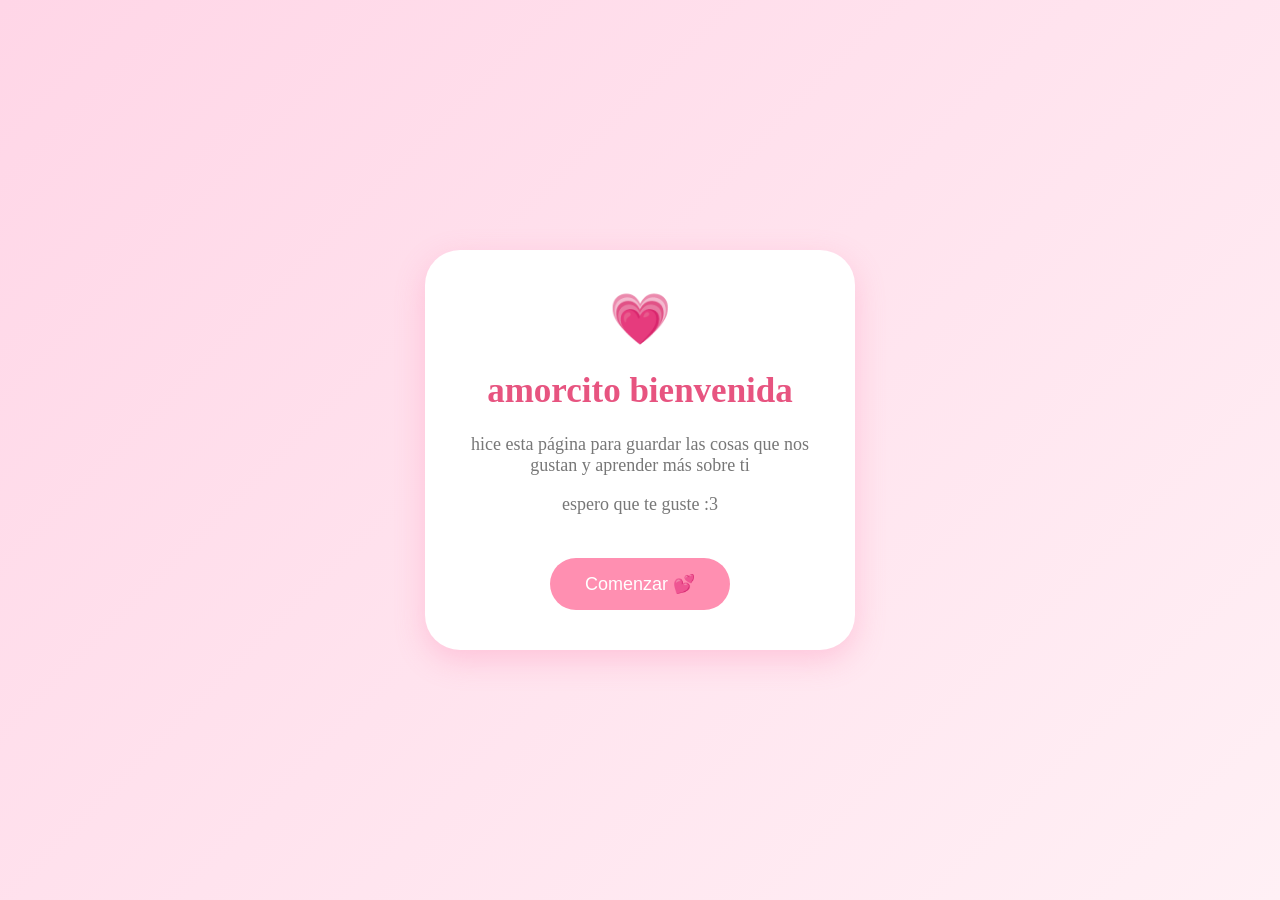
<file: index.html>
<!DOCTYPE html>
<html lang="es">

<head>

<meta charset="UTF-8">

<meta name="viewport" content="width=device-width, initial-scale=1.0">

<title>para conocernos mejor <3 </title>

<link rel="stylesheet" href="style.css">

</head>


<body>


<div class="tarjeta">


    <div class="corazon">
        💗
    </div>


    <h1>
        amorcito bienvenida
    </h1>


    <p>
        hice esta página para guardar las cosas que nos gustan y aprender más sobre ti
    </p>


    <p>
        espero que te guste :3
    </p>


    <a href="pregunta1.html">

        <button>
            Comenzar 💕
        </button>

    </a>


</div>



</body>


</html>
</file>
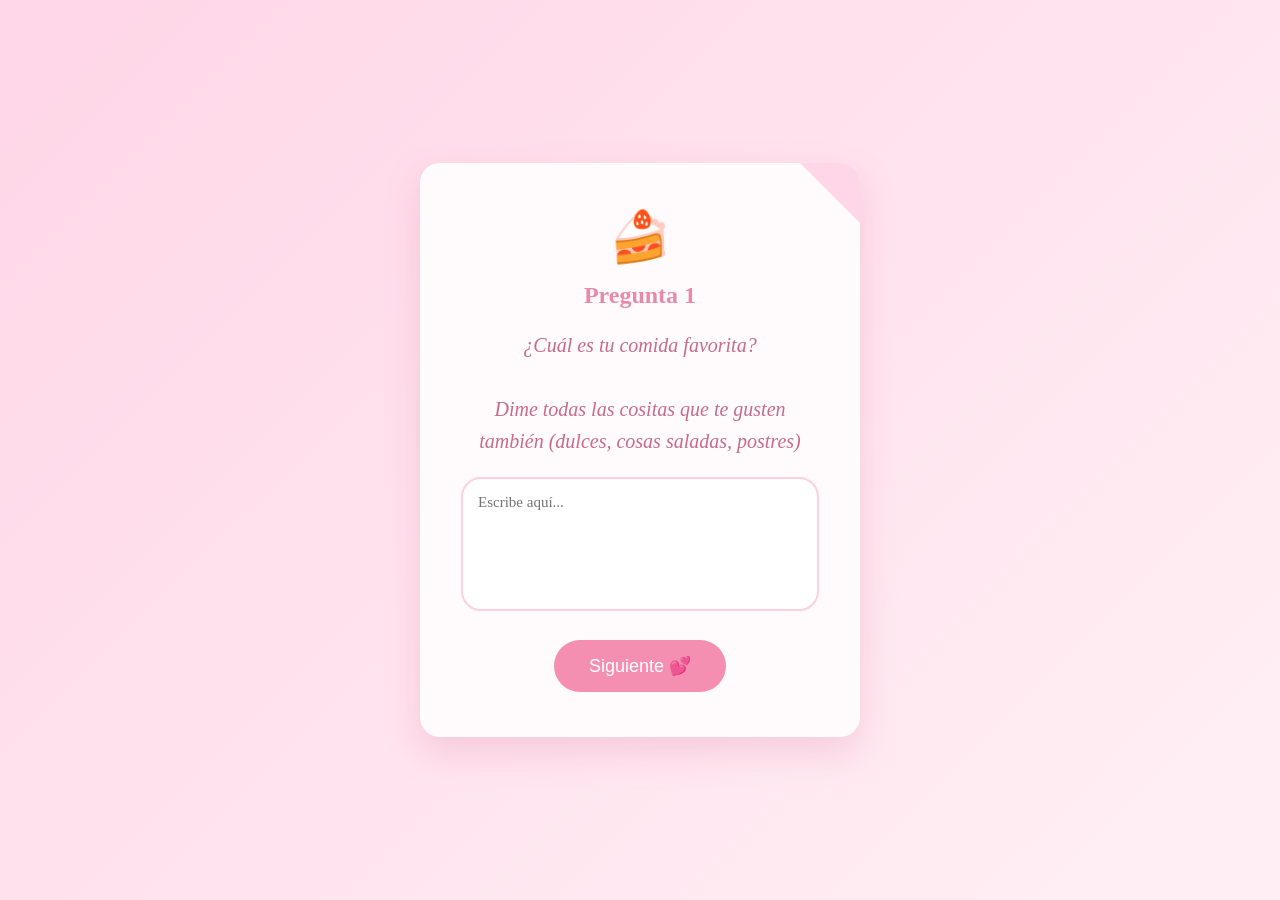
<file: pregunta1.html>
<!DOCTYPE html>
<html lang="es">

<head>

<meta charset="UTF-8">

<title>Pregunta 1 </title>

<link rel="stylesheet" href="style.css">

</head>


<body data-pregunta="1">


<div class="carta">


    <div class="sello">
        🍰
    </div>


    <h1 class="numero-pregunta">
        Pregunta 1 
    </h1>


    <p class="pregunta-texto">
        ¿Cuál es tu comida favorita?
        <br><br>
        Dime todas las cositas que te gusten también (dulces, cosas saladas, postres)
    </p>


    <textarea id="respuesta" placeholder="Escribe aquí..."></textarea>


    <br>


    <button onclick="siguientePregunta('pregunta2.html')">
        Siguiente 💕
    </button>


</div>


<script src="script.js"></script>

</body>

</html>
</file>
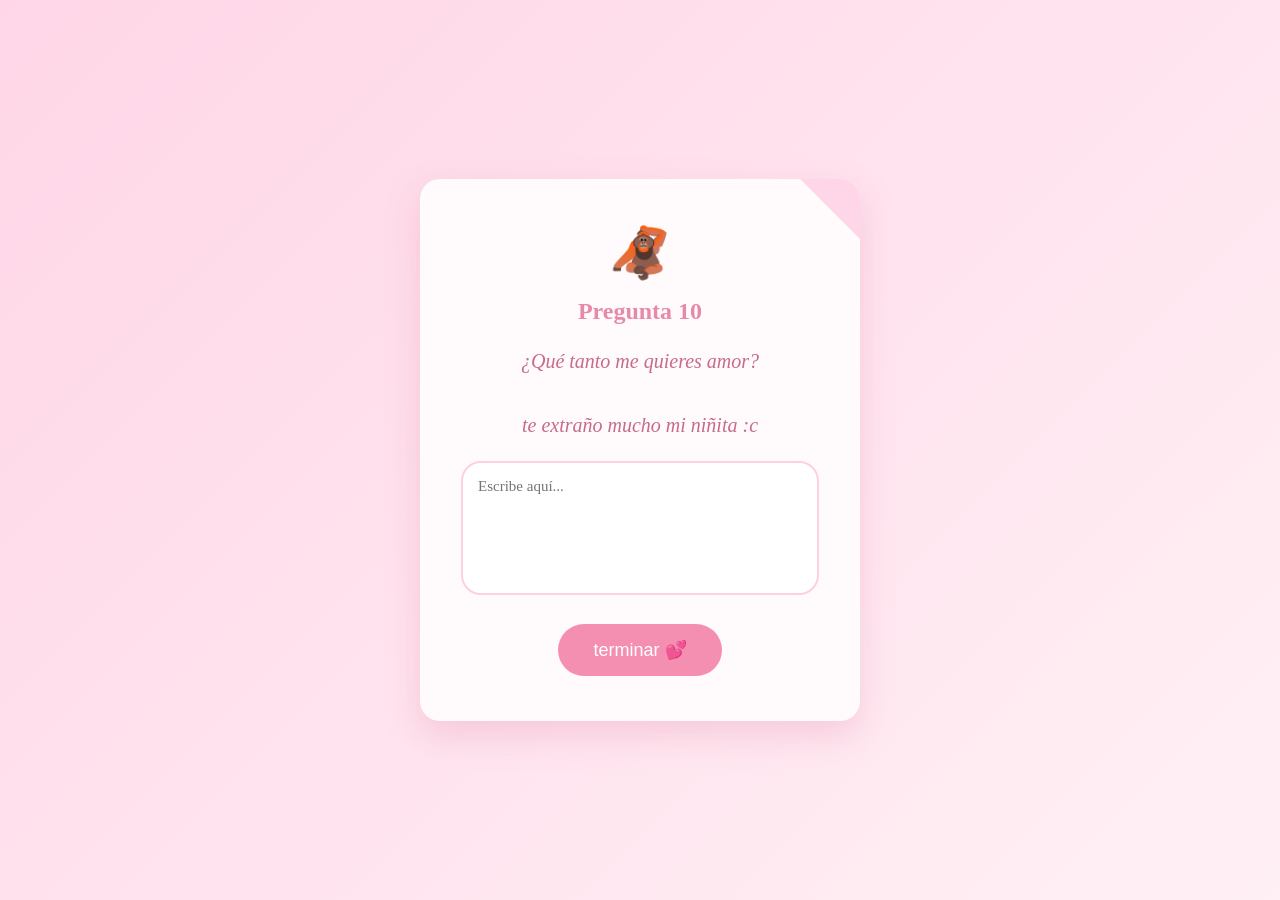
<file: pregunta10.html>
<!DOCTYPE html>
<html lang="es">

<head>

<meta charset="UTF-8">

<title>Pregunta 10</title>

<link rel="stylesheet" href="style.css">

</head>


<body data-pregunta="10">


<div class="carta">


    <div class="sello">
        🦧
    </div>


    <h1 class="numero-pregunta">
        Pregunta 10
    </h1>


    <p class="pregunta-texto">
        ¿Qué tanto me quieres amor?
        <br><br>
        te extraño mucho mi niñita :c
    </p>


    <textarea id="respuesta" placeholder="Escribe aquí..."></textarea>


    <br>


    <button onclick="siguientePregunta('final.html')">
        terminar 💕
    </button>


</div>


<script src="script.js"></script>

</body>

</html>
</file>
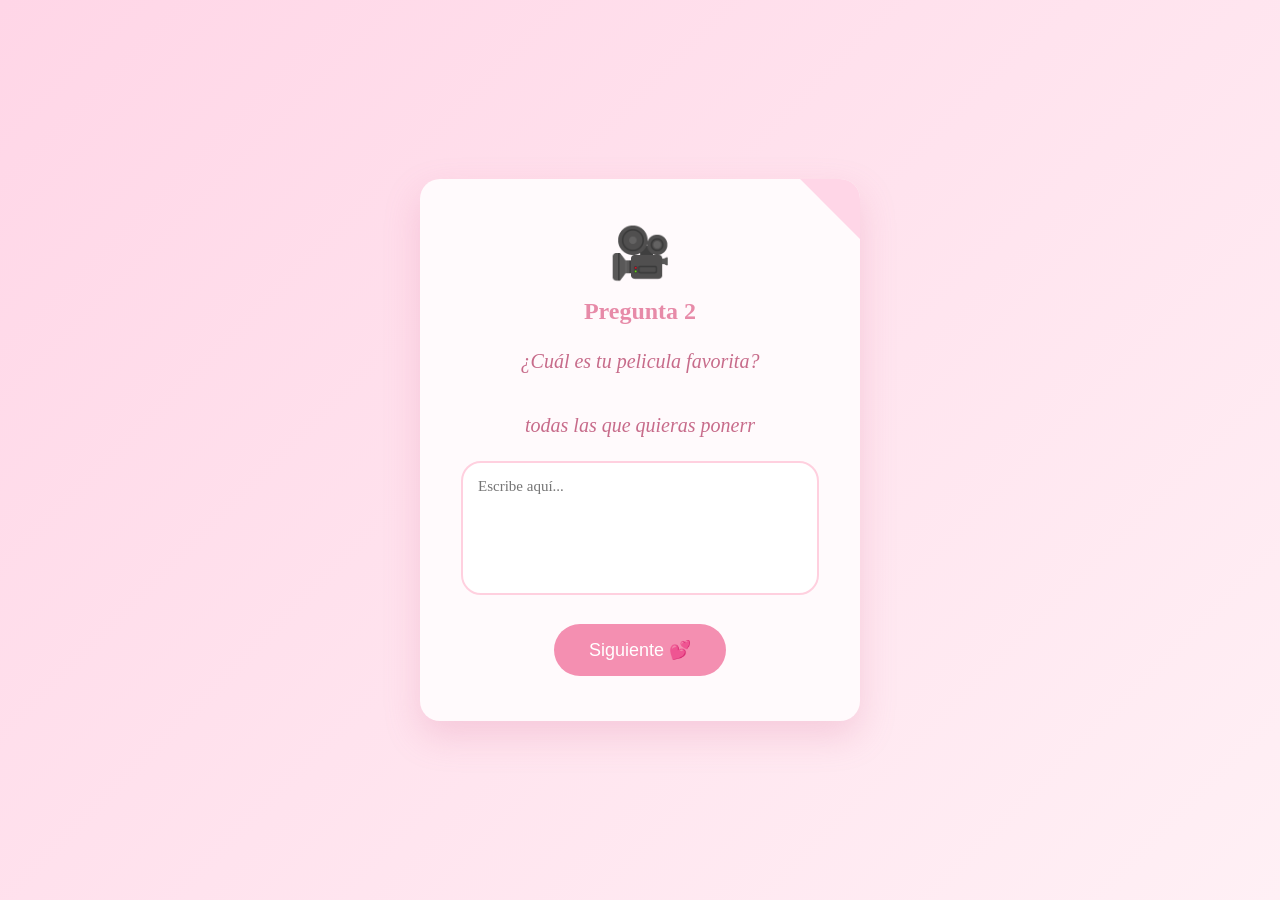
<file: pregunta2.html>
<!DOCTYPE html>
<html lang="es">

<head>

<meta charset="UTF-8">

<title>Pregunta 2 </title>

<link rel="stylesheet" href="style.css">

</head>


<body data-pregunta="2">


<div class="carta">


    <div class="sello">
        🎥
    </div>


    <h1 class="numero-pregunta">
        Pregunta 2
    </h1>


    <p class="pregunta-texto">
        ¿Cuál es tu pelicula favorita?
        <br><br>
        todas las que quieras ponerr
    </p>


    <textarea id="respuesta" placeholder="Escribe aquí..."></textarea>


    <br>


    <button onclick="siguientePregunta('pregunta3.html')">
        Siguiente 💕
    </button>


</div>


<script src="script.js"></script>

</body>

</html>
</file>
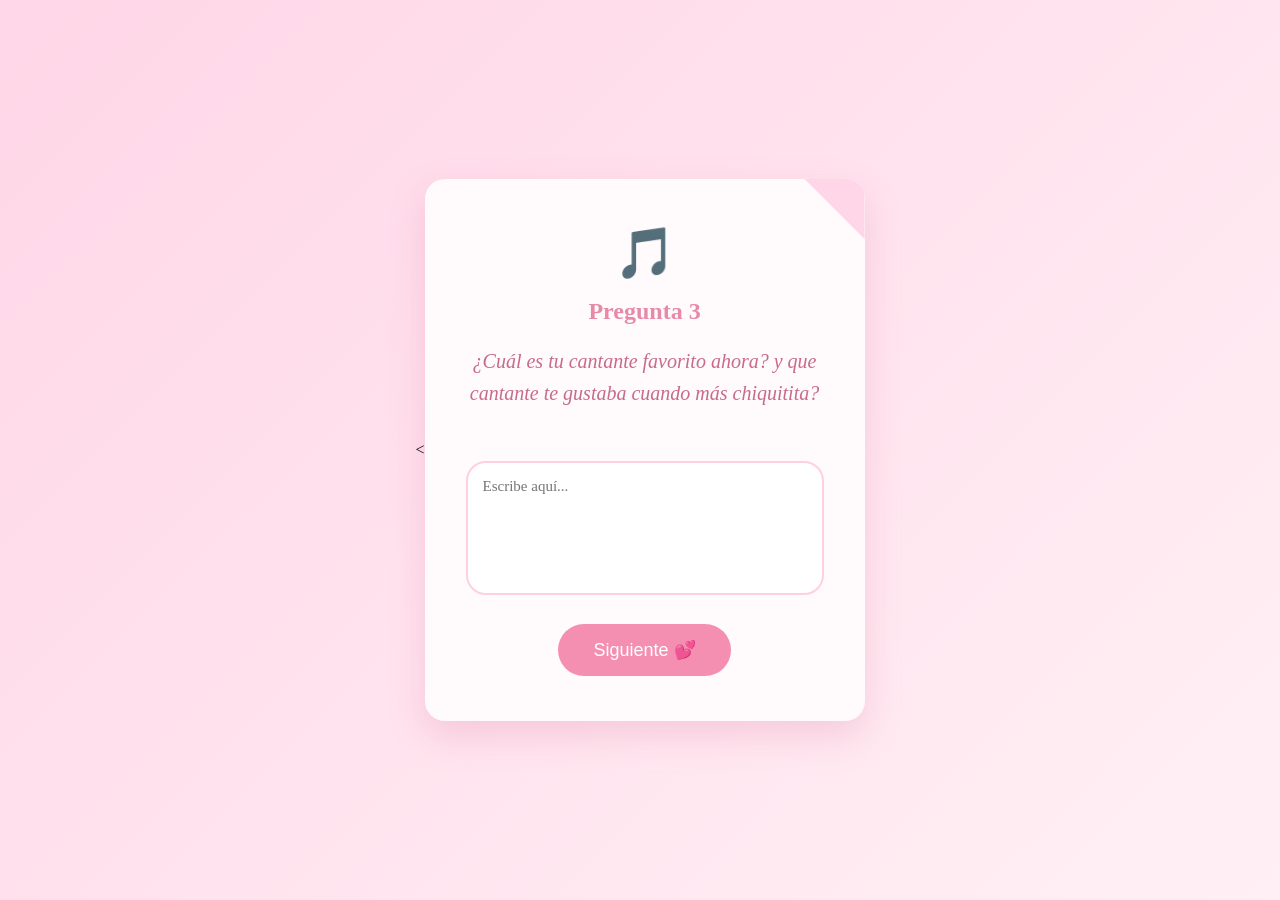
<file: pregunta3.html>
<!DOCTYPE html>
<html lang="es">

<head>

<meta charset="UTF-8">

<title>Pregunta 3 </title>

<link rel="stylesheet" href="style.css">

</head>


<<body data-pregunta="3">


<div class="carta">


    <div class="sello">
        🎵
    </div>


    <h1 class="numero-pregunta">
        Pregunta 3
    </h1>


    <p class="pregunta-texto">
        ¿Cuál es tu cantante favorito ahora? y que cantante te gustaba cuando más chiquitita?
        <br><br>
        
    </p>


    <textarea id="respuesta" placeholder="Escribe aquí..."></textarea>


    <br>


    <button onclick="siguientePregunta('pregunta4.html')">
        Siguiente 💕
    </button>


</div>


<script src="script.js"></script>

</body>

</html>
</file>
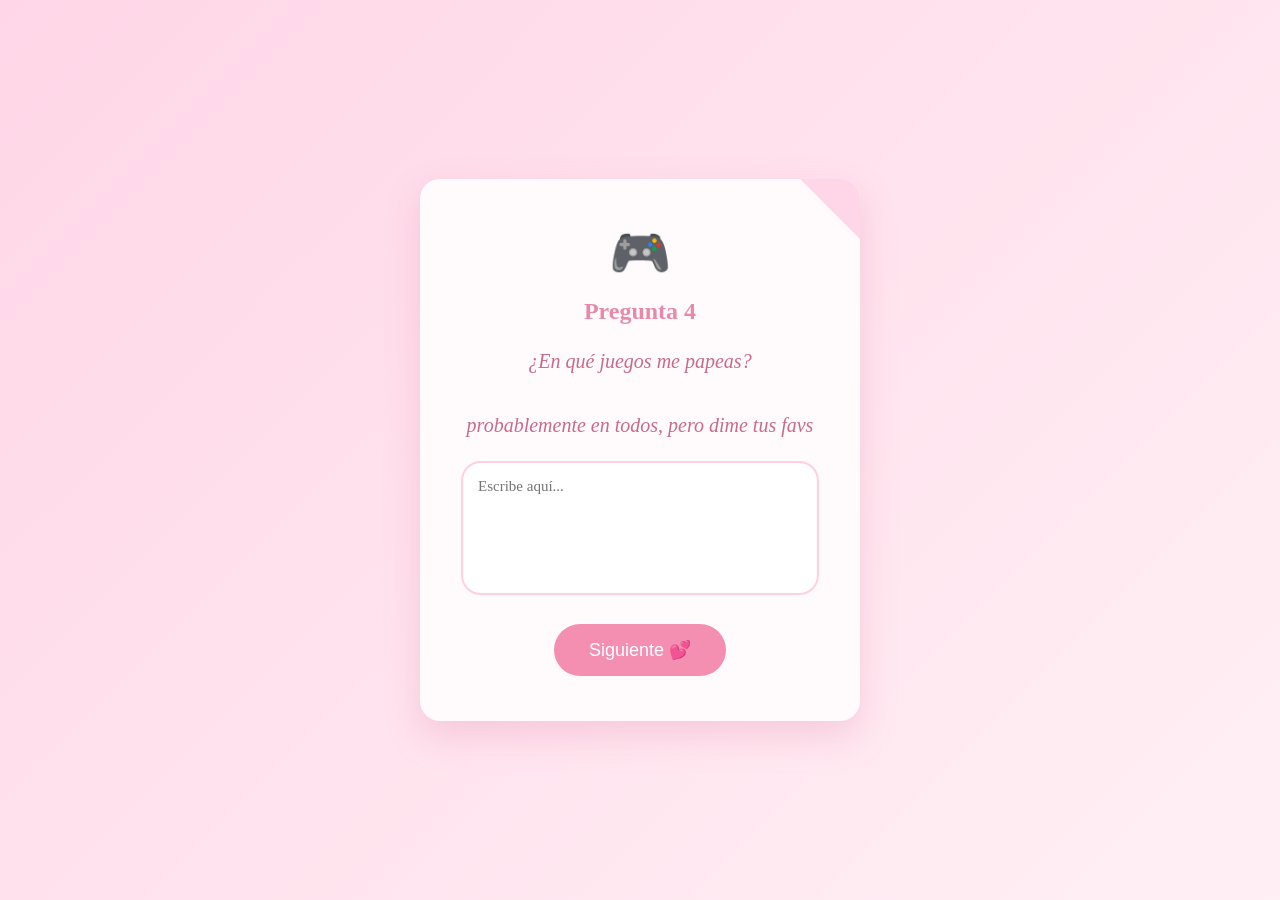
<file: pregunta4.html>
<!DOCTYPE html>
<html lang="es">

<head>

<meta charset="UTF-8">

<title>Pregunta 4</title>

<link rel="stylesheet" href="style.css">

</head>


<body data-pregunta="4">


<div class="carta">


    <div class="sello">
        🎮
    </div>


    <h1 class="numero-pregunta">
        Pregunta 4
    </h1>


    <p class="pregunta-texto">
       ¿En qué juegos me papeas?
        <br><br>
        probablemente en todos, pero dime tus favs 
    </p>


    <textarea id="respuesta" placeholder="Escribe aquí..."></textarea>


    <br>


    <button onclick="siguientePregunta('pregunta5.html')">
        Siguiente 💕
    </button>


</div>


<script src="script.js"></script>

</body>

</html>
</html>
</file>
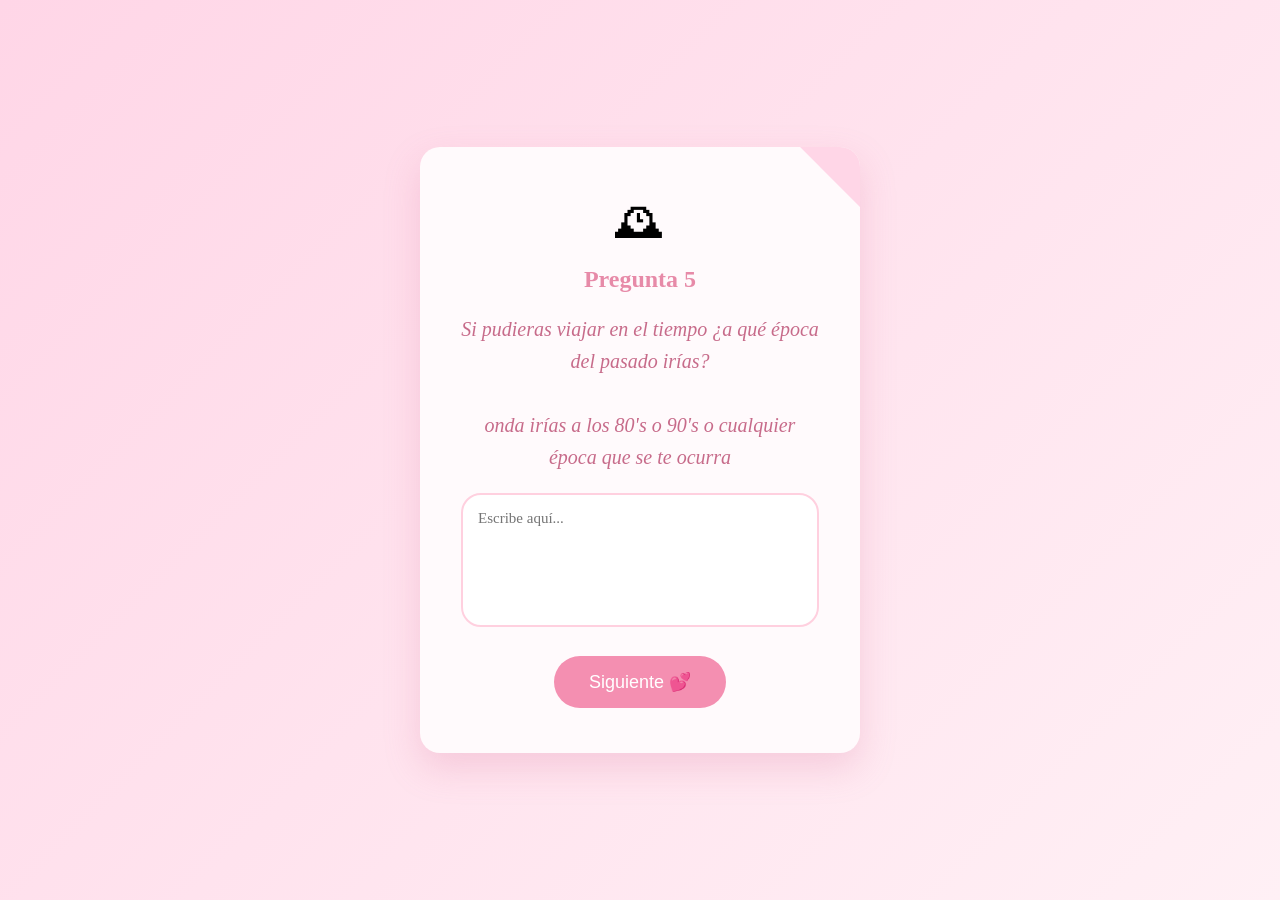
<file: pregunta5.html>
<!DOCTYPE html>
<html lang="es">

<head>

<meta charset="UTF-8">

<title>Pregunta 5</title>

<link rel="stylesheet" href="style.css">

</head>


<body data-pregunta="5">


<div class="carta">


    <div class="sello">
        🕰
    </div>


    <h1 class="numero-pregunta">
        Pregunta 5 
    </h1>


    <p class="pregunta-texto">
        Si pudieras viajar en el tiempo ¿a qué época del pasado irías?
        <br><br>
        onda irías a los 80's o 90's o cualquier época que se te ocurra
    </p>


    <textarea id="respuesta" placeholder="Escribe aquí..."></textarea>


    <br>


    <button onclick="siguientePregunta('pregunta6.html')">
        Siguiente 💕
    </button>


</div>


<script src="script.js"></script>

</body>

</html>
</file>
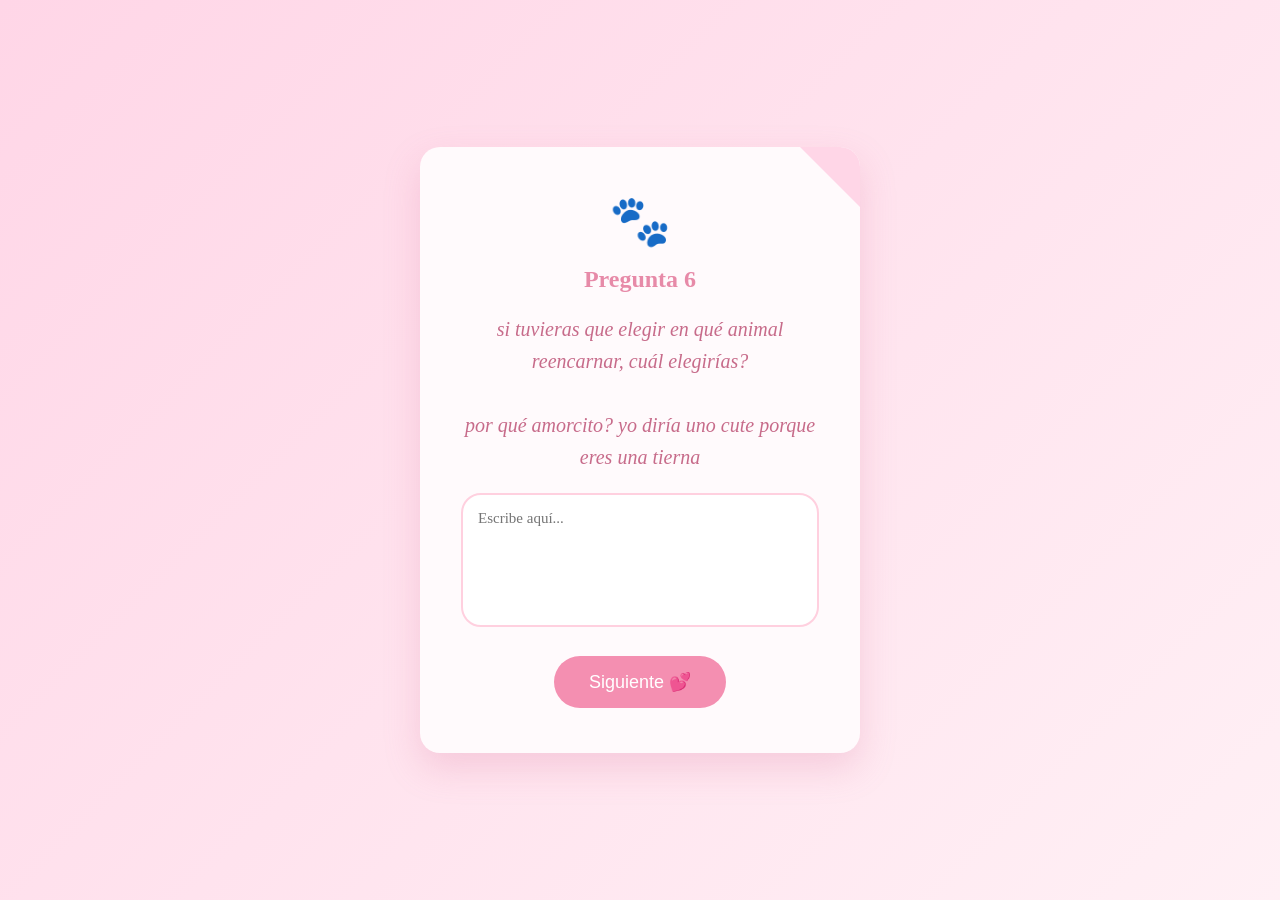
<file: pregunta6.html>
<!DOCTYPE html>
<html lang="es">

<head>

<meta charset="UTF-8">

<title>Pregunta 6</title>

<link rel="stylesheet" href="style.css">

</head>


<body data-pregunta="6">


<div class="carta">


    <div class="sello">
        🐾
    </div>


    <h1 class="numero-pregunta">
        Pregunta 6 
    </h1>


    <p class="pregunta-texto">
        si tuvieras que elegir en qué animal reencarnar, cuál elegirías?
        <br><br>
        por qué amorcito? yo diría uno cute porque eres una tierna
    </p>


    <textarea id="respuesta" placeholder="Escribe aquí..."></textarea>


    <br>


    <button onclick="siguientePregunta('pregunta7.html')">
        Siguiente 💕
    </button>


</div>


<script src="script.js"></script>

</body>

</html>
</file>
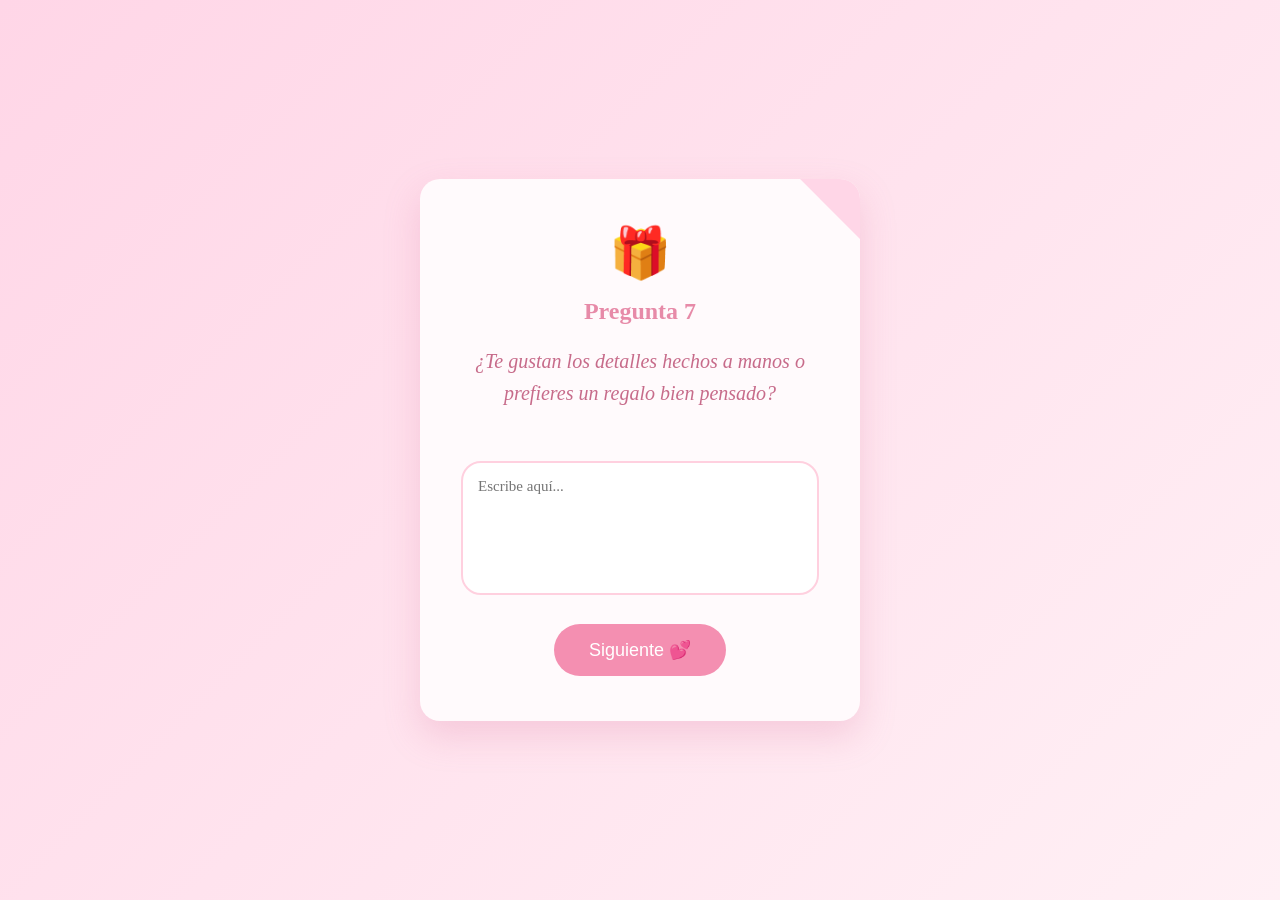
<file: pregunta7.html>
<!DOCTYPE html>
<html lang="es">

<head>

<meta charset="UTF-8">

<title>Pregunta 7</title>

<link rel="stylesheet" href="style.css">

</head>


<body data-pregunta="7">


<div class="carta">


    <div class="sello">
        🎁
    </div>


    <h1 class="numero-pregunta">
        Pregunta 7
    </h1>


    <p class="pregunta-texto">
        ¿Te gustan los detalles hechos a manos o prefieres un regalo bien pensado?
        <br><br>
        
    </p>


    <textarea id="respuesta" placeholder="Escribe aquí..."></textarea>


    <br>


    <button onclick="siguientePregunta('pregunta8.html')">
        Siguiente 💕
    </button>


</div>


<script src="script.js"></script>

</body>

</html>
</file>
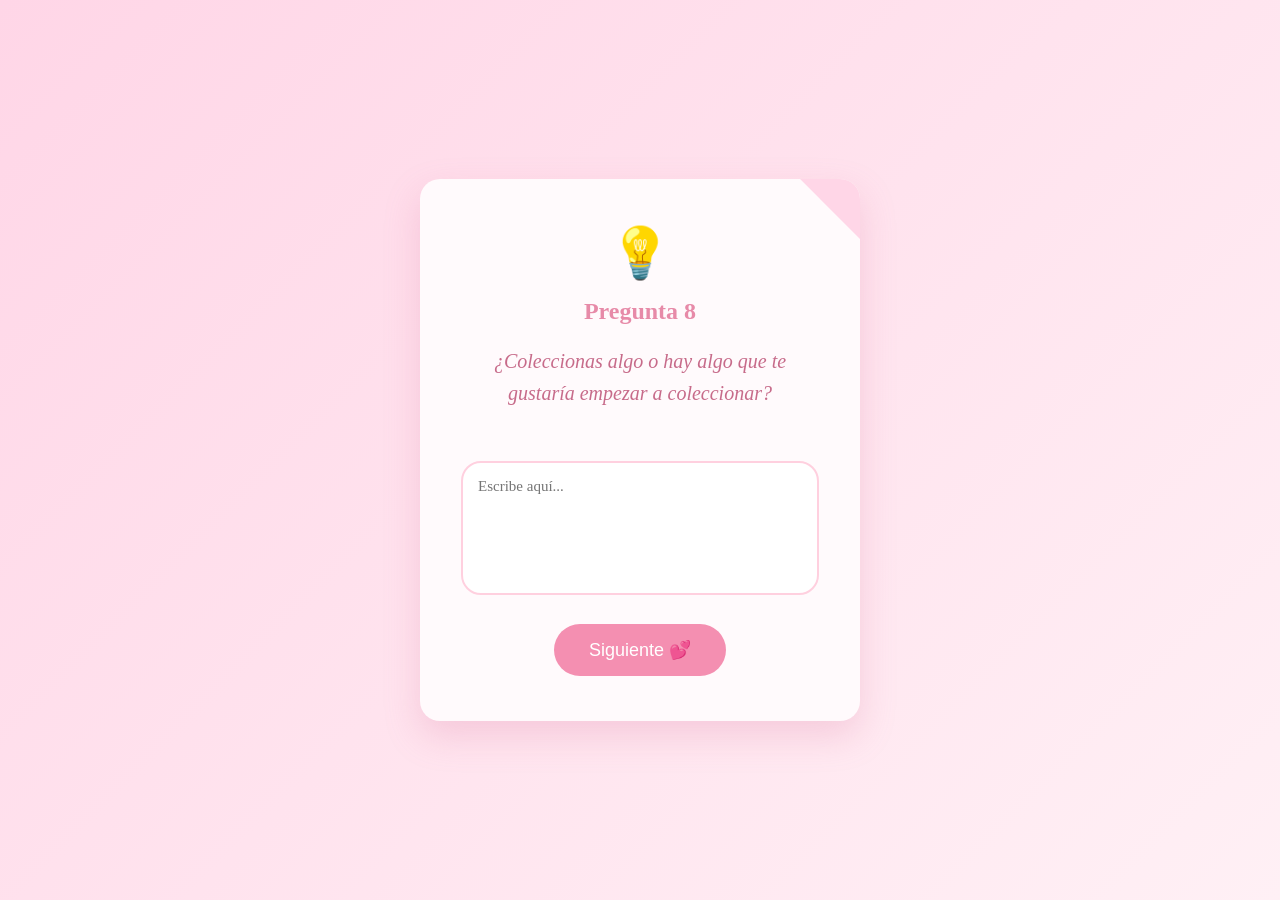
<file: pregunta8.html>
<!DOCTYPE html>
<html lang="es">

<head>

<meta charset="UTF-8">

<title>Pregunta 8</title>

<link rel="stylesheet" href="style.css">

</head>


<body data-pregunta="8">


<div class="carta">


    <div class="sello">
        💡
    </div>


    <h1 class="numero-pregunta">
        Pregunta 8
    </h1>


    <p class="pregunta-texto">
        ¿Coleccionas algo o hay algo que te gustaría empezar a coleccionar?
        <br><br>
    </p>


    <textarea id="respuesta" placeholder="Escribe aquí..."></textarea>


    <br>


    <button onclick="siguientePregunta('pregunta9.html')">
        Siguiente 💕
    </button>


</div>


<script src="script.js"></script>

</body>

</html>
</file>
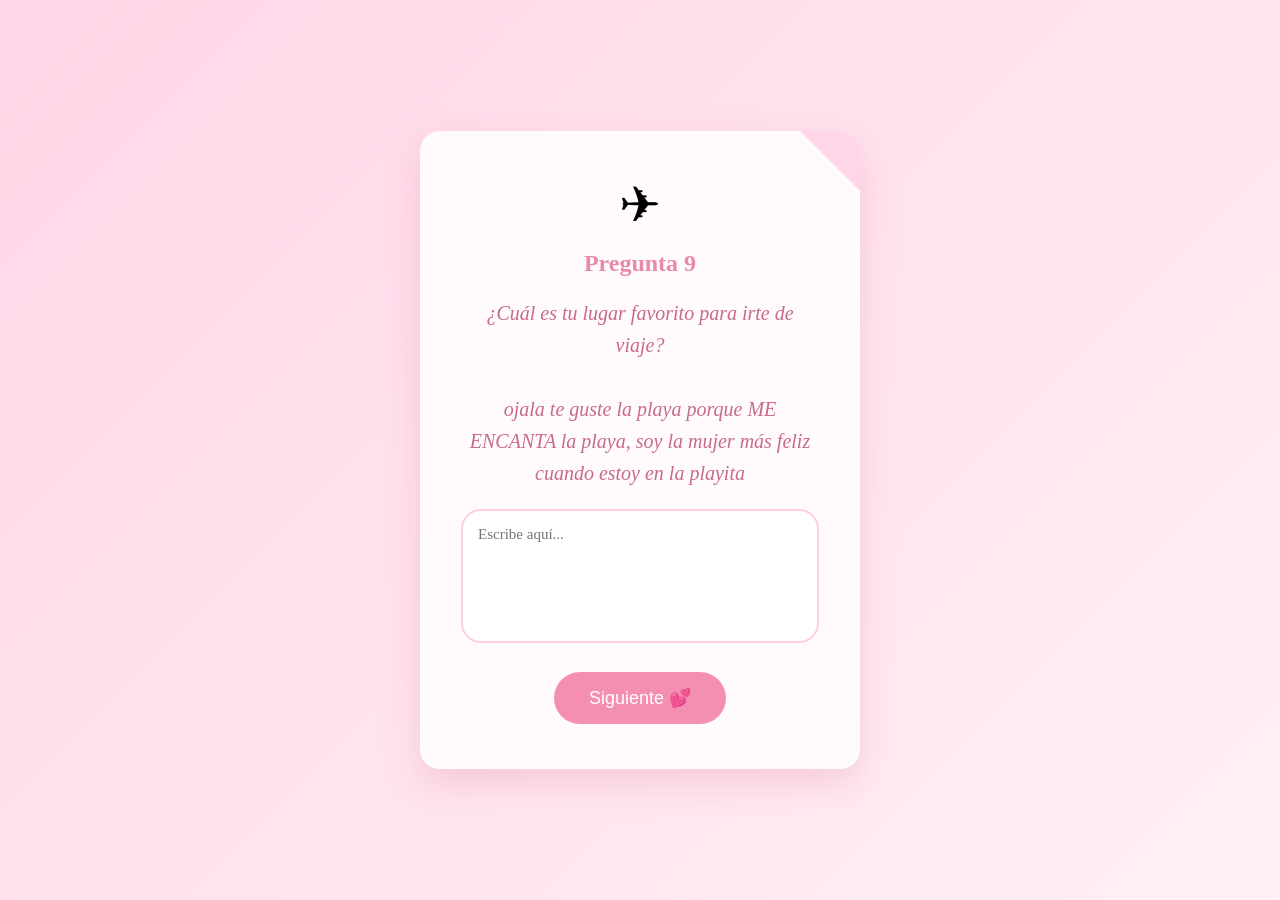
<file: pregunta9.html>
<!DOCTYPE html>
<html lang="es">

<head>

<meta charset="UTF-8">

<title>Pregunta 9</title>

<link rel="stylesheet" href="style.css">

</head>


<body data-pregunta="9">


<div class="carta">


    <div class="sello">
        ✈
    </div>


    <h1 class="numero-pregunta">
        Pregunta 9
    </h1>


    <p class="pregunta-texto">
        ¿Cuál es tu lugar favorito para irte de viaje?
        <br><br>
        ojala te guste la playa porque ME ENCANTA la playa, soy la mujer más feliz cuando estoy en la playita
    </p>


    <textarea id="respuesta" placeholder="Escribe aquí..."></textarea>


    <br>


    <button onclick="siguientePregunta('pregunta10.html')">
        Siguiente 💕
    </button>


</div>


<script src="script.js"></script>

</body>

</html>
</file>
<file: style.css>
body{

    margin:0;

    height:100vh;

    display:flex;

    justify-content:center;

    align-items:center;


    background:linear-gradient(
        135deg,
        #ffd6e7,
        #fff0f5
    );


    font-family: 'Georgia', serif;

}


/* TARJETA DEL INICIO */

.tarjeta{

    background:white;

    width:350px;

    padding:40px;

    text-align:center;


    border-radius:35px;


    box-shadow:
    0px 10px 30px rgba(255,120,170,0.3);

}



/* CORAZÓN DEL INICIO */

.corazon{

    font-size:50px;


    animation:flotar 2s infinite alternate;

}



h1{

    color:#e75480;

    font-size:35px;

}



p{

    color:#777;

    font-size:18px;

}



/* BOTONES */

button{

    margin-top:25px;

    padding:15px 35px;


    border:none;

    border-radius:30px;


    background:#ff8fb1;

    color:white;


    font-size:18px;


    cursor:pointer;


    transition:0.3s;

}



button:hover{

    transform:scale(1.1);

    background:#ff6f9c;

}





/* ANIMACIÓN CORAZÓN */

@keyframes flotar{


    from{

        transform:translateY(0px);

    }


    to{

        transform:translateY(-15px);

    }

}





/* ===================== */
/* PÁGINAS DE PREGUNTAS */
/* ===================== */


.pregunta{

    background:white;

    width:350px;

    padding:40px;

    text-align:center;


    border-radius:35px;


    box-shadow:
    0px 10px 30px rgba(255,120,170,0.3);

}



.numero-pregunta{

    color:#ff8fb1;

    font-size:20px;

}



.pregunta-texto{

    color:#e75480;

    font-size:25px;

}



textarea{

    width:90%;

    height:100px;

    border-radius:20px;

    border:2px solid #ffc1d9;

    padding:15px;

    resize:none;

    font-size:15px;

    outline:none;

    font-family:Georgia;

}



textarea:focus{

    box-shadow:0px 0px 10px pink;

}



.boton-siguiente{

    margin-top:25px;

}
/* ESTILOS DE LAS PREGUNTAS */

.numero-pregunta{

    color:#ff8fb1;

    font-size:22px;

}


.pregunta-texto{

    color:#d96b8b;

    font-size:20px;

    font-family:'Georgia', serif;

    line-height:1.5;

    font-style:italic;

}


textarea{

    width:90%;

    height:100px;

    border-radius:20px;

    border:2px solid #ffc1d9;

    padding:15px;

    resize:none;

    font-size:15px;

    outline:none;

    font-family:Georgia;

}


textarea:focus{

    box-shadow:0px 0px 10px pink;

}
/* CARTA DE PREGUNTAS */

.carta{

    background:#fffafc;

    width:360px;

    padding:45px 40px;

    text-align:center;


    border-radius:20px;


    box-shadow:
    0px 15px 35px rgba(220,120,160,0.25);


    position:relative;


}


/* Número de pregunta */

.numero-pregunta{

    color:#e78aa8;

    font-family:'Playfair Display', serif;

    font-size:24px;

}


/* Pregunta */

.pregunta-texto{

    color:#c76b8a;

    font-family:'Playfair Display', serif;

    font-style:italic;

    font-size:21px;

    line-height:1.5;

}



/* Caja donde escribe */

.carta textarea{

    background:#fff;

    border:2px solid #ffd0df;

}



/* Botón */

.carta button{

    background:#f48fb1;

}
/* ===================== */
/* DETALLES DE CARTA 💌 */
/* ===================== */


/* La carta de preguntas */

.carta{

    background:#fffafc;

    width:360px;

    padding:45px 40px;

    text-align:center;

    border-radius:20px;


    box-shadow:
    0px 15px 35px rgba(220,120,160,0.25);


    position:relative;

    overflow:hidden;

    animation:aparecer 0.8s ease;

}


/* Sello de arriba */

.sello{

    font-size:50px;

    margin-bottom:10px;

    animation:flotar 2s infinite alternate;

}



/* Hoja doblada esquina superior derecha */

.carta::after{

    content:"";

    position:absolute;


    top:0;

    right:0;


    width:60px;

    height:60px;


    background:#ffd6e7;


    clip-path:polygon(
        100% 0,
        0 0,
        100% 100%
    );

}





/* Número de pregunta */

.numero-pregunta{

    color:#e78aa8;

    font-family:'Georgia',serif;

    font-size:24px;

}



/* Texto de la pregunta */

.pregunta-texto{

    color:#c76b8a;

    font-family:'Georgia',serif;

    font-style:italic;

    font-size:20px;

    line-height:1.6;

}



/* Caja para escribir */

.carta textarea{

    background:white;


    width:90%;

    height:100px;


    border-radius:20px;


    border:2px solid #ffd0df;


    padding:15px;


    resize:none;


    font-size:15px;


    font-family:Georgia;


    outline:none;

}



.carta textarea:focus{

    box-shadow:0px 0px 10px pink;

}



/* Botón dentro de la carta */

.carta button{

    background:#f48fb1;

}



/* Animación al aparecer */

@keyframes aparecer{


    from{

        opacity:0;

        transform:translateY(25px);

    }


    to{

        opacity:1;

        transform:translateY(0);

    }

}
/* ANIMACIÓN DE ENTRADA DE LA CARTA */

.carta{
    animation: entrarCarta 0.7s ease;
}


@keyframes entrarCarta{

    from{
        opacity:0;
        transform:translateX(80px) rotate(3deg);
    }

    to{
        opacity:1;
        transform:translateX(0) rotate(0deg);
    }

}


/* ANIMACIÓN DE SALIDA */

.carta.salir{

    animation: salirCarta 0.6s ease forwards;

}


@keyframes salirCarta{

    from{
        opacity:1;
        transform:translateX(0) rotate(0deg);
    }

    to{
        opacity:0;
        transform:translateX(-150px) rotate(-8deg);
    }

}

/* CARTA FINAL */

.carta-final {
    background: #fffafc;
    width: 360px;
    padding: 40px;
    text-align: center;
    border-radius: 30px;
    box-shadow: 0 10px 30px #e9a8bd;
    position: relative;
}

.corazon-final {
    font-size: 45px;
    animation: flotar 2s infinite ease-in-out;
}

.carta-final h1 {
    color: #e75480;
    font-size: 30px;
}

.carta-final p {
    color: #777;
    line-height: 1.6;
}

/* SOBRE */

.sobre {
    width: 260px;
    height: 180px;
    background: #ffc1d6;
    margin: 40px auto 20px;
    position: relative;
    border-radius: 5px;
}

.tapa {
    position: absolute;
    top: 0;
    left: 0;
    width: 0;
    height: 0;
    border-left: 130px solid transparent;
    border-right: 130px solid transparent;
    border-top: 100px solid #f48fb1;
    transform-origin: top;
    transition: transform 0.8s;
    z-index: 3;
}

.corazon-sobre {
    position: absolute;
    top: 75px;
    left: 110px;
    font-size: 35px;
    z-index: 4;
}

/* MENSAJE */

.mensaje {
    background: #fffafc;
    position: absolute;
    width: 230px;
    min-height: 260px;
    left: 15px;
    bottom: 10px;
    padding: 15px;
    box-sizing: border-box;
    border-radius: 10px;
    opacity: 0;
    transition: all 1s;
    z-index: 1;
    overflow-y: auto;
}

.mensaje h2 {
    color: #e75480;
    font-family: Georgia;
    font-size: 20px;
}

.mensaje p {
    font-family: Georgia;
    font-size: 14px;
    color: #777;
    text-align: left;
}

.sobre.abierto .tapa {
    transform: rotateX(180deg);
    z-index: 0;
}

.sobre.abierto .mensaje {
    opacity: 1;
    transform: translateY(-130px);
}
</file>
